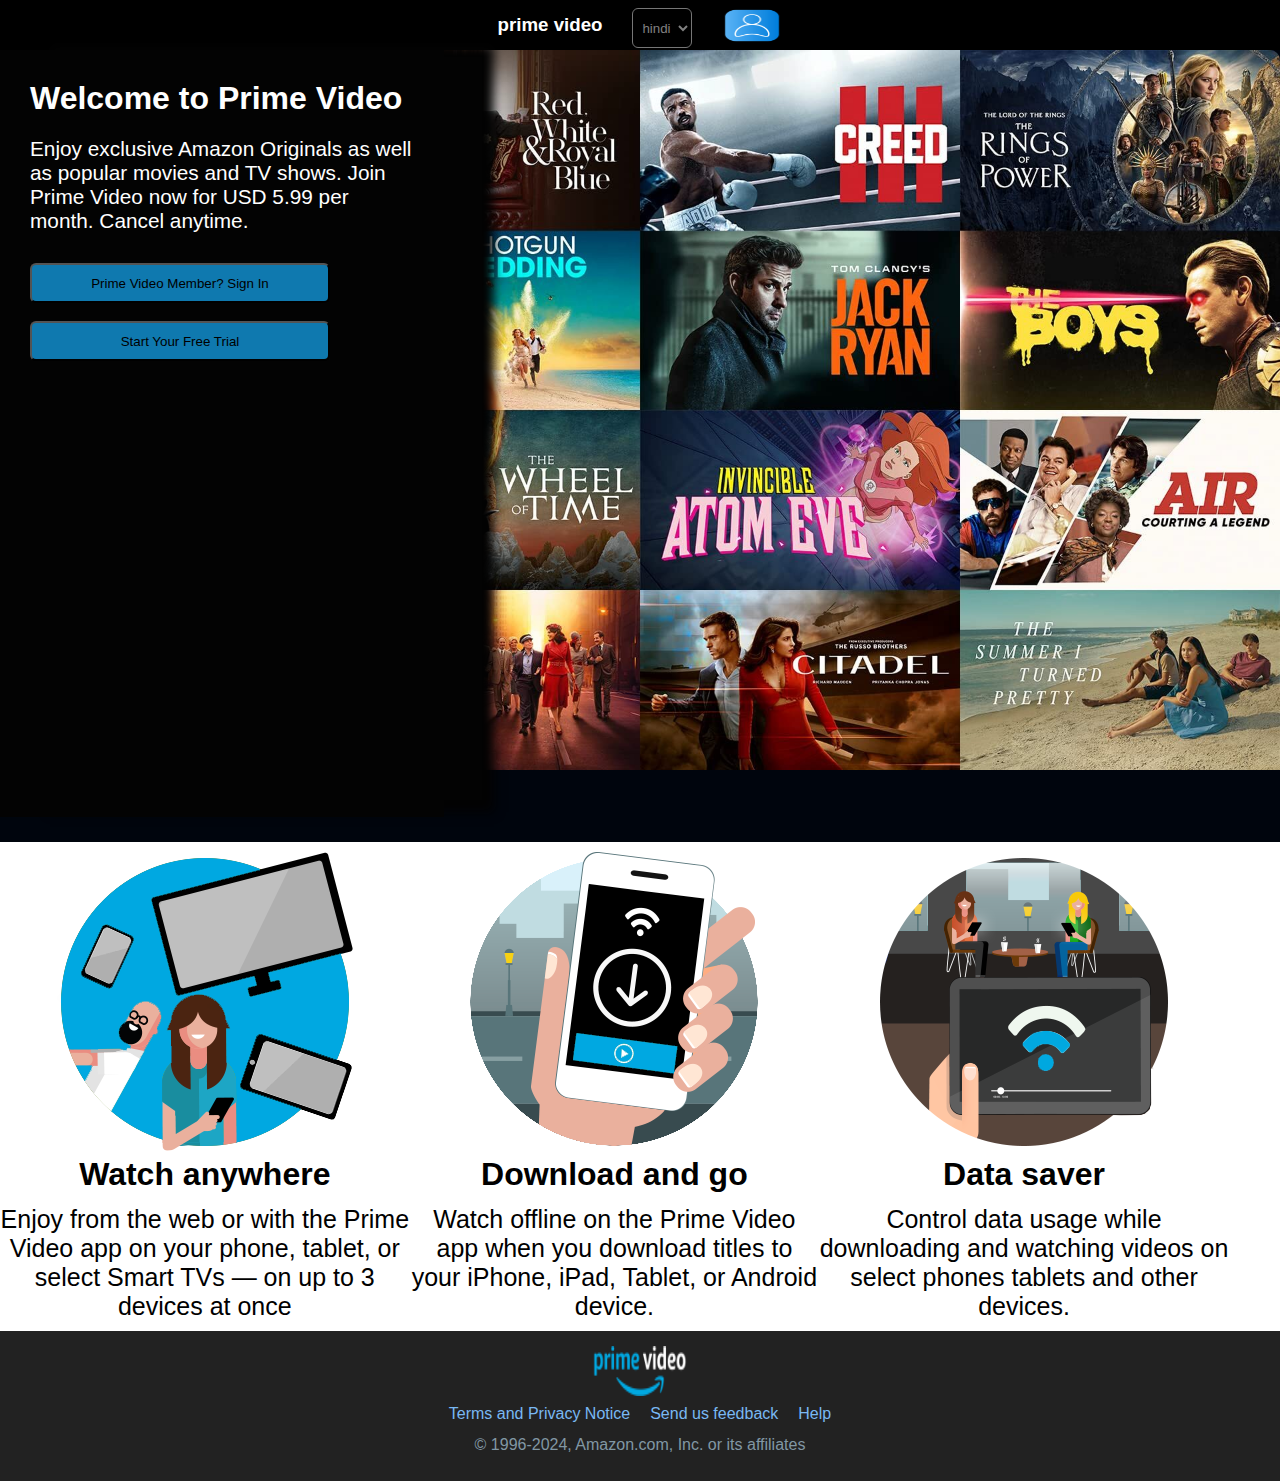
<file: index.html>
<!DOCTYPE html>
<html lang="en">

<head>
    <meta charset="UTF-8">
    <meta name="viewport" content="width=device-width, initial-scale=1.0">
    <title>Welcome to Prime video</title>

    <link rel="stylesheet" href="style.css">
   <link rel="icon" href="img/icon.png">
</head>

<body>
    <nav class="navbar">
        <!-- <img src="img/Logo-min.png" width="90px" height="52px> -->
        <h3>prime video</h3>


        <select>
            <option value="English">hindi</option>
            <option value="English">En</option>
        </select>
        <a href="page 1.html"><img src="img/avatar_5946227.png" width="60px" title="Sign In" height="35px" alt=""></a>

    </nav>
    <header>
        <div class="para">
            <h1>Welcome to Prime Video</h1>
            <p>Enjoy exclusive Amazon Originals as well as popular movies and TV shows. Join Prime Video now for USD
                5.99 per month. Cancel anytime.</p>
                <div class="butt">

                    <button type="button">Prime Video Member? Sign In</button><br> <br>
                    <button type="button">Start Your Free Trial</button>
                </div>
        </div>

    </header>
    <main class="main1">
        <div class="container-fluid">


            <div class="row">
                <div class="col-sm-4">

                    <img src="PV_Benefits_Devices_UPDATED.png" alt="">
                    <h1>Watch anywhere</h1>
                    <p>Enjoy from the web or with the Prime Video app on your phone, tablet, or select Smart TVs — on up
                        to 3 devices at once</p>
                </div>

                <div class="col-sm-4">

                    <img src="PV_Benefits_Download_UPDATED.png" alt="">
                    <h1>Download and go</h1>
                    <p>Watch offline on the Prime Video app when you download titles to your iPhone, iPad, Tablet, or
                        Android device.</p>
                </div>

                <div class="col-sm-4">

                    <img src="PV_Benefits_DataSaver_UPDATED.png" alt="">
                    <h1>Data saver</h1>
                    <p>Control data usage while downloading and watching videos on select phones tablets and other
                        devices.</p>
                </div>
            </div>
        </div>
    </main>
    <footer class="end">
        <div class="class">

            <img src="img/web_footer_logo._CB462908456_.png" alt="" width="96px" height="50px">
        </div>
        <div class="achor">

            <a href="">Terms and Privacy Notice</a>
            <a href="">Send us feedback</a>
            <a href="">Help</a>
        </div>
        <div class="pra">
            <p>© 1996-2024, Amazon.com, Inc. or its affiliates</p>
        </div>


    </footer>

</body>

</html>
</file>
<file: style.css>
.navbar{
    display: flex;
   gap:30px;
  justify-content: center;
  color: white;
 height: 50px;
background-color: black;

}
.navbar h3{
    /* margin: auto; */
    margin-top: 14px;
}
.navbar img{
    margin-top: 8px;
}
*{
    margin: 0;
    padding: 0;
    font-family: Arial, Helvetica, sans-serif;
  
}
  select{
    
     
     margin-top: 8px;
    height: 40px;
    width: 60px;
    background-color: black;
    color: gray;
    border-radius: 6px;
   text-align: center;
   transition: all 2s;
   
}
select:hover{
    border: 2px solid black;
}
header{
   /* border: 2px solid rgb(163, 50, 50); */
    background-image: url("img/back.png");
    background-position: center center center ;
    
    background-repeat: no-repeat;
   border-radius: 10px;
   position: relative;
   
    /* background-size: max(1000px, 101vh); */
    background-size:100% ;
    height: 88vh ;
    
}



.col-sm-4{
    margin-top: 10px;
    width: 32vw;
    text-align: center;
 
}
.col-sm-4 p{
    font-size: 25px;
    margin-top: 12px;
    margin-bottom: 10px;
}
.container-fluid{
    background-color: white;
}
.row{
    
    display: flex;
    background-color: white;
}
body{
    background-color: #00050d;
}
.class{
    text-align: center;
   
}
.class img{
    padding: 15px;
}
.achor{
    display: flex;
    align-items: center;
    justify-content: center;
   gap: 20px;
   margin-top: -10px;
    
}
a{
    text-decoration: none;
    color: #79b8f3;
}
footer{
    background-color: #222222;
    height: 150px;
}
.pra{
    text-align: center;
    margin-top: 13px;
   color: #8197a4;
}
.para{
    background-color: rgb(3, 3, 3) ;
    color: #ffffff;
    border: none;
    width: 30vw;
    height: 78.5vh;
    box-shadow: 50px -5px 10px   rgb(3, 3, 3) ;
    padding: 30px;
}
.para p{
    font-size: 20.8px;
    margin-top: 20px;
}




.butt{
margin-top: 30px;
 

}
button{
    height: 40px;
    /* margin-top: 20px; */
    margin-right: 30px;
    width: 300px;
    background-color: #0f79af;
    border-radius: 6px;
}
</file>
